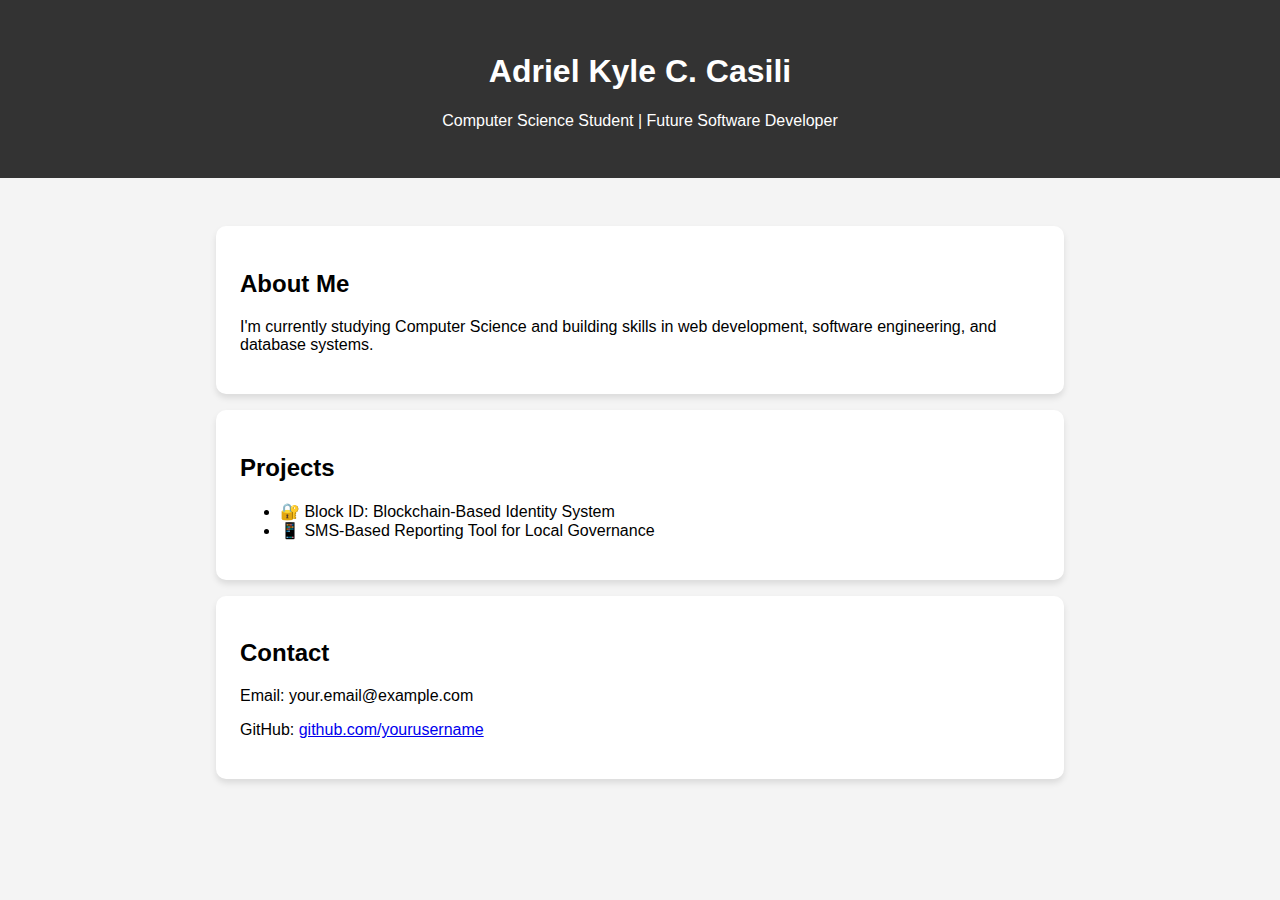
<file: index.html>
<!DOCTYPE html>
<html lang="en">
<head>
  <meta charset="UTF-8" />
  <meta name="viewport" content="width=device-width, initial-scale=1.0"/>
  <title>Adriel Kyle C. Casili – Portfolio</title>
  <style>
    body {
      font-family: Arial, sans-serif;
      margin: 0;
      background: #f4f4f4;
    }
    header {
      background-color: #333;
      color: white;
      padding: 2rem;
      text-align: center;
    }
    section {
      padding: 2rem;
    }
    .card {
      background: white;
      padding: 1.5rem;
      margin: 1rem auto;
      max-width: 800px;
      box-shadow: 0 4px 6px rgba(0,0,0,0.1);
      border-radius: 10px;
    }
  </style>
</head>
<body>
  <header>
    <h1>Adriel Kyle C. Casili</h1>
    <p>Computer Science Student | Future Software Developer</p>
  </header>
  <section>
    <div class="card">
      <h2>About Me</h2>
      <p>I'm currently studying Computer Science and building skills in web development, software engineering, and database systems.</p>
    </div>

    <div class="card">
      <h2>Projects</h2>
      <ul>
        <li>🔐 Block ID: Blockchain-Based Identity System</li>
        <li>📱 SMS-Based Reporting Tool for Local Governance</li>
      </ul>
    </div>

    <div class="card">
      <h2>Contact</h2>
      <p>Email: your.email@example.com</p>
      <p>GitHub: <a href="https://github.com/yourusername" target="_blank">github.com/yourusername</a></p>
    </div>
  </section>
</body>
</html>
</file>
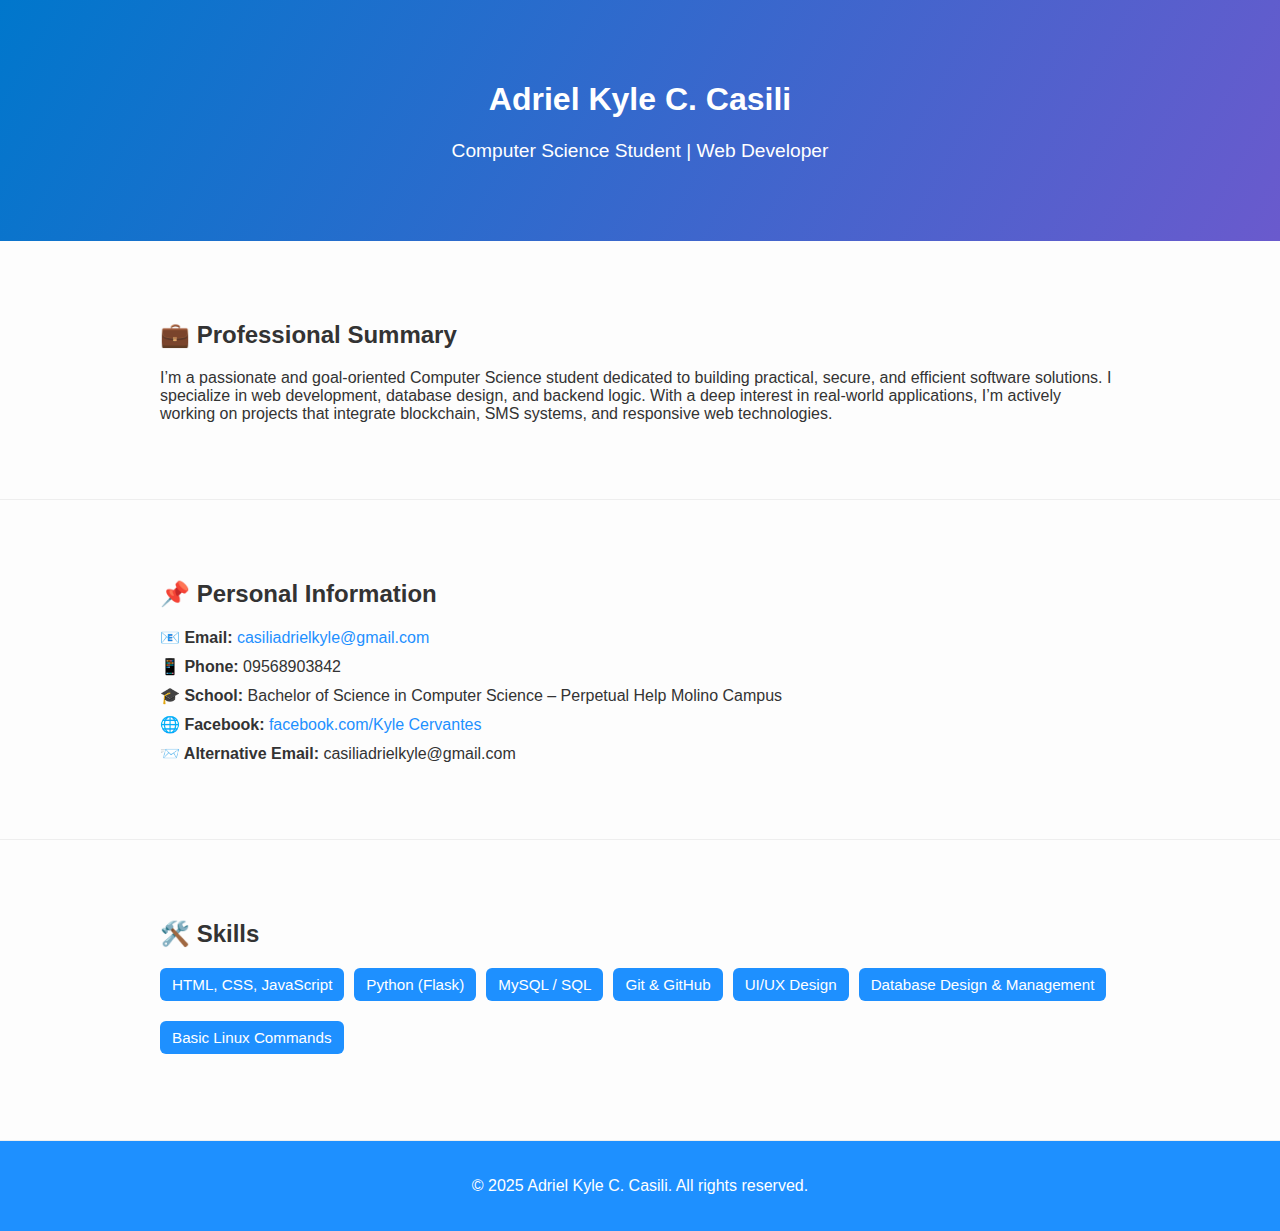
<file: mywebpage.html>
<!DOCTYPE html>
<html lang="en">
<head>
  <meta charset="UTF-8" />
  <meta name="viewport" content="width=device-width, initial-scale=1.0"/>
  <title>Adriel Kyle C. Casili | Portfolio</title>
  <link rel="stylesheet" href="style.css" />
</head>
<body>
  <header>
    <div class="container">
      <h1>Adriel Kyle C. Casili</h1>
      <p class="subtitle">Computer Science Student | Web Developer</p>
    </div>
  </header>

  <section class="summary">
    <div class="container">
      <h2>💼 Professional Summary</h2>
      <p>I’m a passionate and goal-oriented Computer Science student dedicated to building practical, secure, and efficient software solutions. I specialize in web development, database design, and backend logic. With a deep interest in real-world applications, I’m actively working on projects that integrate blockchain, SMS systems, and responsive web technologies.</p>
    </div>
  </section>

  <section class="info">
    <div class="container">
      <h2>📌 Personal Information</h2>
      <ul>
        <li><strong>📧 Email:</strong> <a href="mailto:casiliadrielkyle@gmail.com">casiliadrielkyle@gmail.com</a></li>
        <li><strong>📱 Phone:</strong> 09568903842</li>
        <li><strong>🎓 School:</strong> Bachelor of Science in Computer Science – Perpetual Help Molino Campus</li>
        <li><strong>🌐 Facebook:</strong> <a href="https://facebook.com/yourfb" target="_blank">facebook.com/Kyle Cervantes</a></li>
        <li><strong>📨 Alternative Email:</strong> casiliadrielkyle@gmail.com</li>
      </ul>
    </div>
  </section>

  <section class="skills">
    <div class="container">
      <h2>🛠️ Skills</h2>
      <ul class="skills-list">
        <li>HTML, CSS, JavaScript</li>
        <li>Python (Flask)</li>
        <li>MySQL / SQL</li>
        <li>Git & GitHub</li>
        <li>UI/UX Design</li>
        <li>Database Design & Management</li>
        <li>Basic Linux Commands</li>
      </ul>
    </div>
  </section>

  <footer>
    <div class="container">
      <p>© 2025 Adriel Kyle C. Casili. All rights reserved.</p>
    </div>
  </footer>
</body>
</html>
</file>
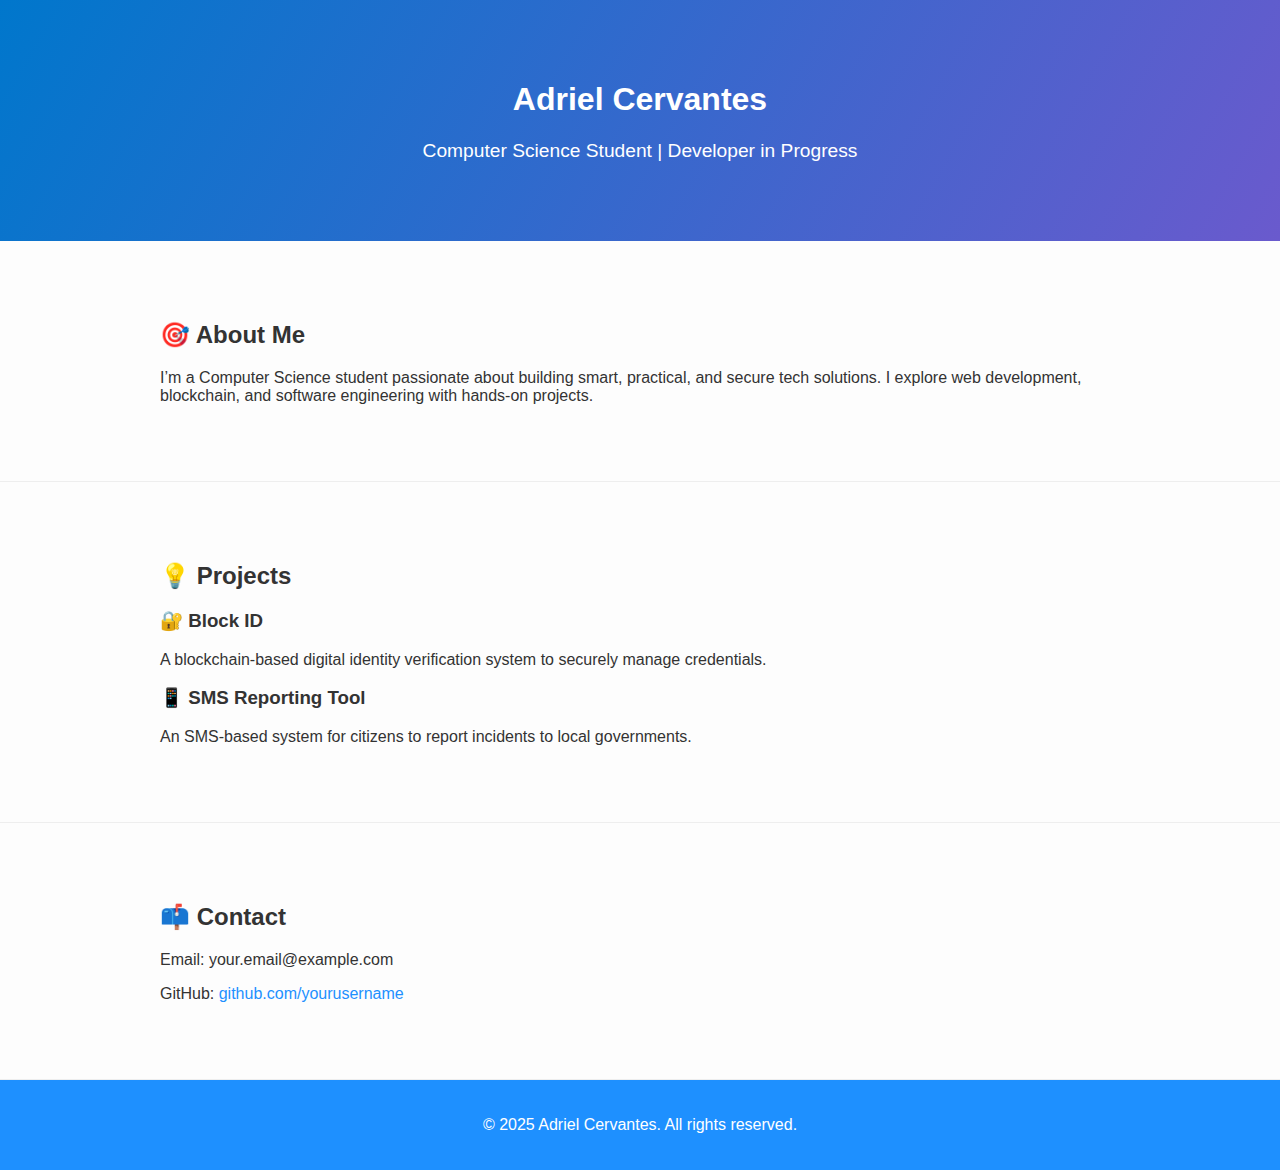
<file: webpage.html>
<!DOCTYPE html>
<html lang="en">
<head>
  <meta charset="UTF-8" />
  <meta name="viewport" content="width=device-width, initial-scale=1.0"/>
  <title>Adriel Cervantes | Portfolio</title>
  <link rel="stylesheet" href="style.css" />
</head>
<body>
  <header>
    <div class="container">
      <h1>Adriel Cervantes</h1>
      <p class="subtitle">Computer Science Student | Developer in Progress</p>
    </div>
  </header>

  <section class="about">
    <div class="container">
      <h2>🎯 About Me</h2>
      <p>I’m a Computer Science student passionate about building smart, practical, and secure tech solutions. I explore web development, blockchain, and software engineering with hands-on projects.</p>
    </div>
  </section>

  <section class="projects">
    <div class="container">
      <h2>💡 Projects</h2>
      <div class="project-card">
        <h3>🔐 Block ID</h3>
        <p>A blockchain-based digital identity verification system to securely manage credentials.</p>
      </div>
      <div class="project-card">
        <h3>📱 SMS Reporting Tool</h3>
        <p>An SMS-based system for citizens to report incidents to local governments.</p>
      </div>
    </div>
  </section>

  <section class="contact">
    <div class="container">
      <h2>📫 Contact</h2>
      <p>Email: your.email@example.com</p>
      <p>GitHub: <a href="https://github.com/yourusername" target="_blank">github.com/yourusername</a></p>
    </div>
  </section>

  <footer>
    <div class="container">
      <p>© 2025 Adriel Cervantes. All rights reserved.</p>
    </div>
  </footer>
</body>
</html>
</file>
<file: style.css>
body {
  font-family: 'Segoe UI', sans-serif;
  margin: 0;
  background: #fdfdfd;
  color: #333;
}

a {
  color: #1e90ff;
  text-decoration: none;
}

.container {
  width: 90%;
  max-width: 960px;
  margin: 0 auto;
}

header {
  background: linear-gradient(120deg, #0077cc, #6a5acd);
  color: white;
  padding: 60px 20px;
  text-align: center;
}

header .subtitle {
  font-size: 1.2rem;
  margin-top: 0.5rem;
}

section {
  padding: 60px 0;
  border-bottom: 1px solid #eee;
}

h2 {
  color: #333;
  margin-bottom: 20px;
}

ul {
  list-style-type: none;
  padding: 0;
}

ul li {
  margin-bottom: 10px;
}

.skills-list {
  display: flex;
  flex-wrap: wrap;
  gap: 10px;
}

.skills-list li {
  background: #1e90ff;
  color: white;
  padding: 8px 12px;
  border-radius: 6px;
  font-size: 0.95rem;
}

footer {
  background-color: #1e90ff;
  color: white;
  text-align: center;
  padding: 20px 0;
}
</file>
